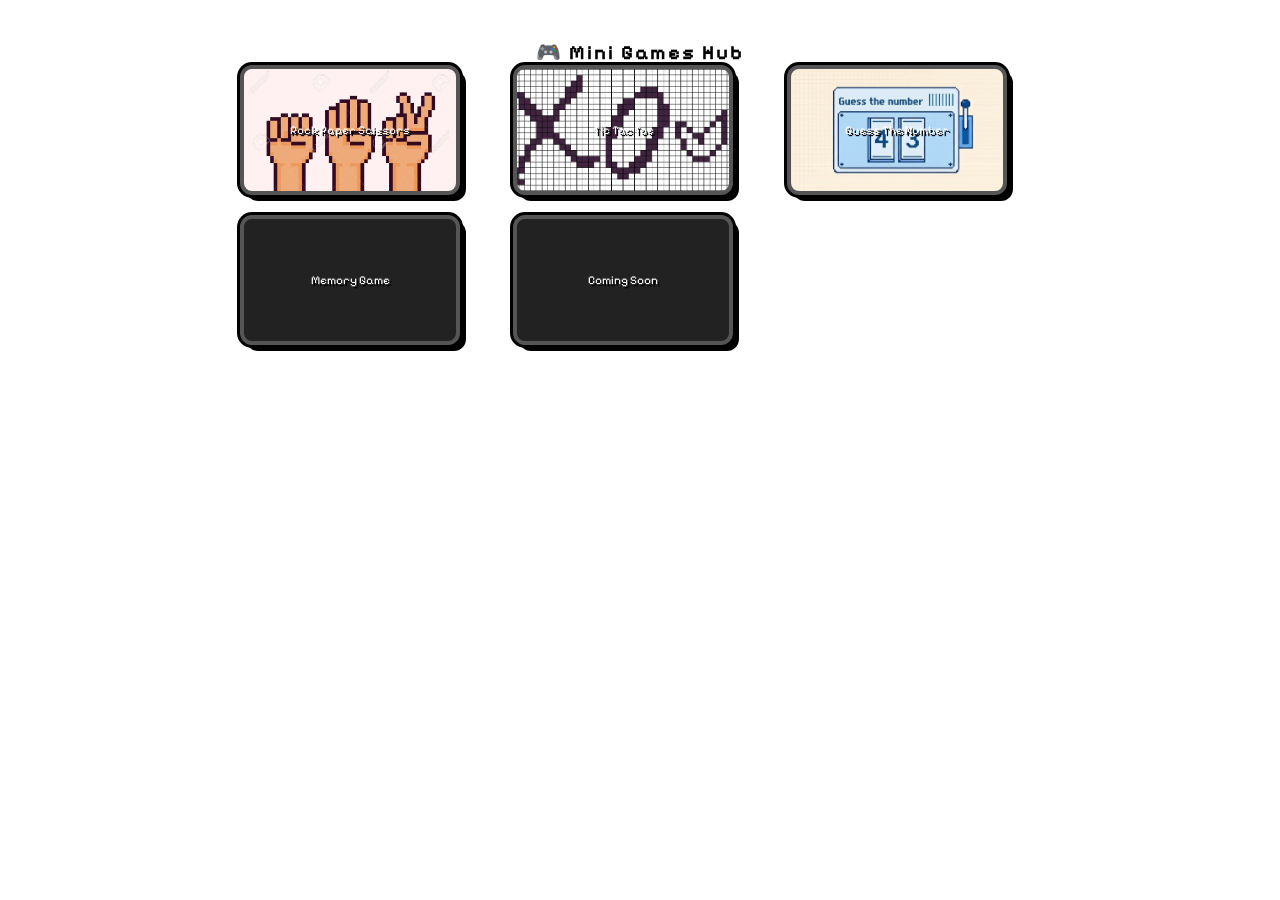
<file: index.html>
<!DOCTYPE html>
<html>
<head>
    <title>Mini Games Hub</title>

    <!-- Pixel Font -->
    <link href="https://fonts.googleapis.com/css2?family=Pixelify+Sans:wght@400..700&display=swap" rel="stylesheet">

    <link rel="stylesheet" href="home.css">
</head>
<body>

    <h1>🎮 Mini Games Hub</h1>

    <div class="grid">

        <!-- Rock Paper Scissors Card -->
        <a href="rock.html" class="card rps-card">
            <span>Rock Paper Scissors</span>
        </a>

        <a href="xo.html" class="card xo-card">
        <span>Tic Tac Toe</span>
        </a>

        <a href="guess.html" class="card guess-card">
        <span>Guess The Number</span>
        </a>

        <a href="memory.html" class="card memory-card">
        <span>Memory Game</span>
        </a>

        <!-- Future Game -->
        <div class="card">
            <span>Coming Soon</span>
        </div>

    </div>

</body>
</html>
</file>
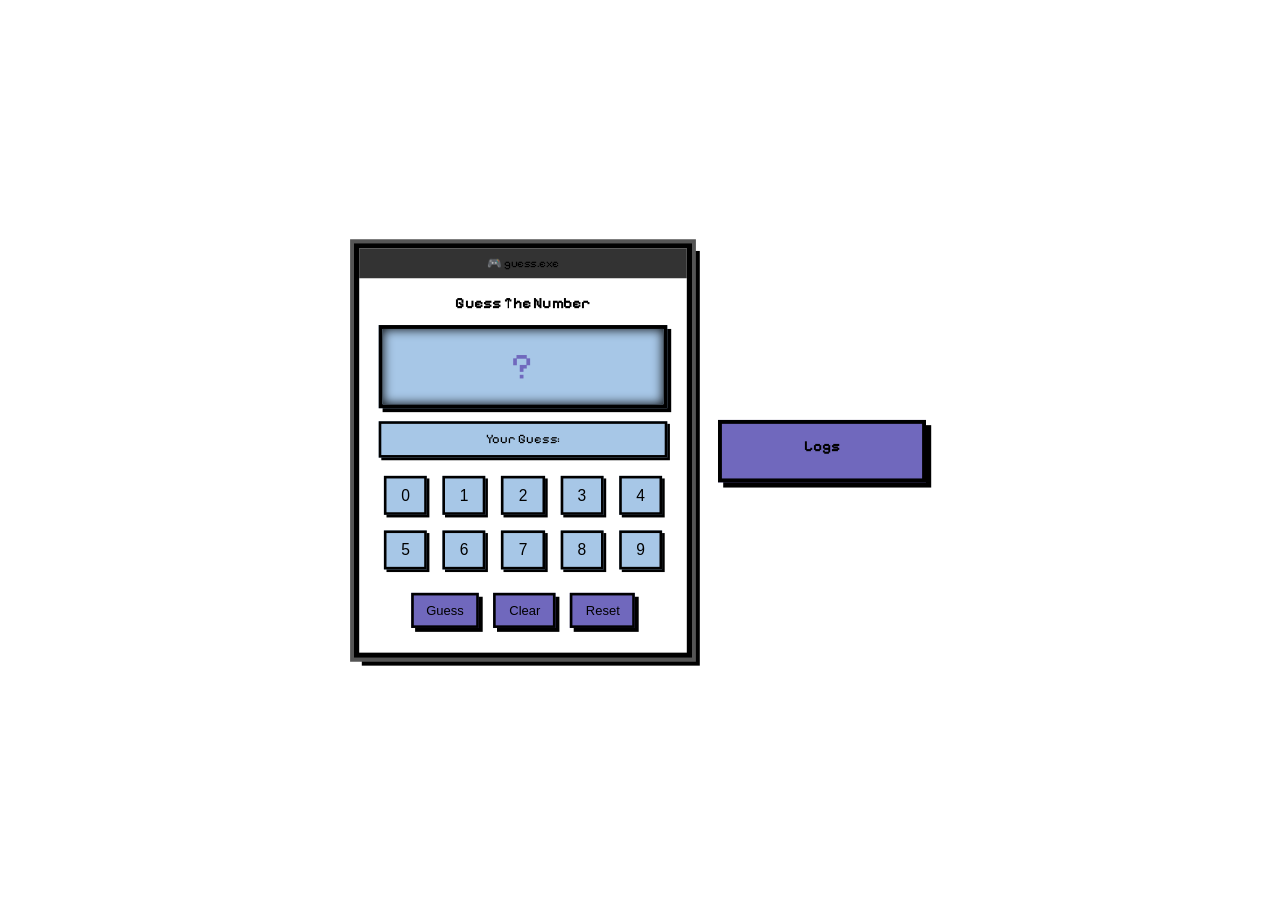
<file: guess.html>
<!DOCTYPE html>
<html>
<head>
    <title>Guess The Number</title>

    <link href="https://fonts.googleapis.com/css2?family=Pixelify+Sans:wght@400..700&display=swap" rel="stylesheet">
    <link rel="stylesheet" href="guess.css">
</head>
<body>

<div class="container">

    <!-- GAME -->
    <div class="game-box">

        <div class="title-bar">🎮 guess.exe</div>

        <h1>Guess The Number</h1>

        <div class="display" id="display">?</div>

        <div id="inputBox">Your Guess:</div>

        <div class="keypad" id="keypad"></div>

        <div class="actions">
            <button onclick="submitGuess()">Guess</button>
            <button onclick="clearInput()">Clear</button>
            <button onclick="resetGame()">Reset</button>
        </div>


    </div>

    <!-- HISTORY SIDE PANEL -->
    <div class="history-panel">
        <h3>Logs</h3>
        <div id="history"></div>
    </div>

</div>

<!-- Sounds -->
<audio id="clickSound" src="sound/click.wav"></audio>
<audio id="winSound" src="sound/video-game.wav"></audio>

<script src="guess.js"></script>

</body>
</html>
</file>
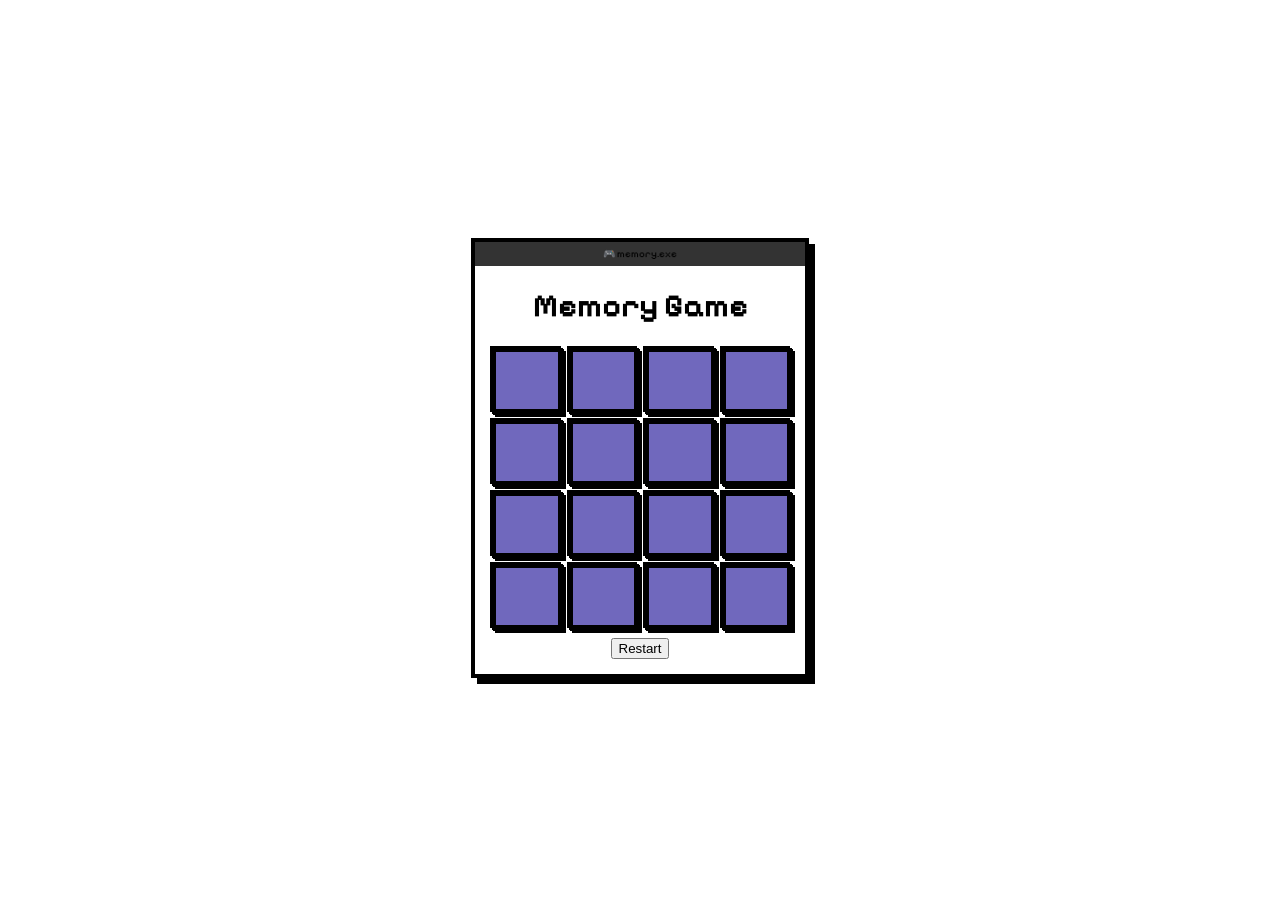
<file: memory.html>
<!DOCTYPE html>
<html>
<head>
    <title>Memory Game</title>

    <link href="https://fonts.googleapis.com/css2?family=Pixelify+Sans:wght@400..700&display=swap" rel="stylesheet">
    <link rel="stylesheet" href="memory.css">
</head>
<body>

<div class="game-box">

    <div class="title-bar">🎮 memory.exe</div>

    <h1>Memory Game</h1>

    <div class="grid" id="grid"></div>

    <button onclick="restartGame()">Restart</button>

</div>

<!-- POPUP -->
<div id="popup" class="popup hidden">
    <div class="popup-box">
        <h2>You Won! 🎉</h2>
        <button onclick="restartGame()">Play Again</button>
    </div>
</div>

<!-- Sounds -->
<audio id="clickSound" src="sound/click.wav"></audio>
<audio id="winSound" src="sound/video-game.wav"></audio>

<script src="memory.js"></script>

</body>
</html>
</file>
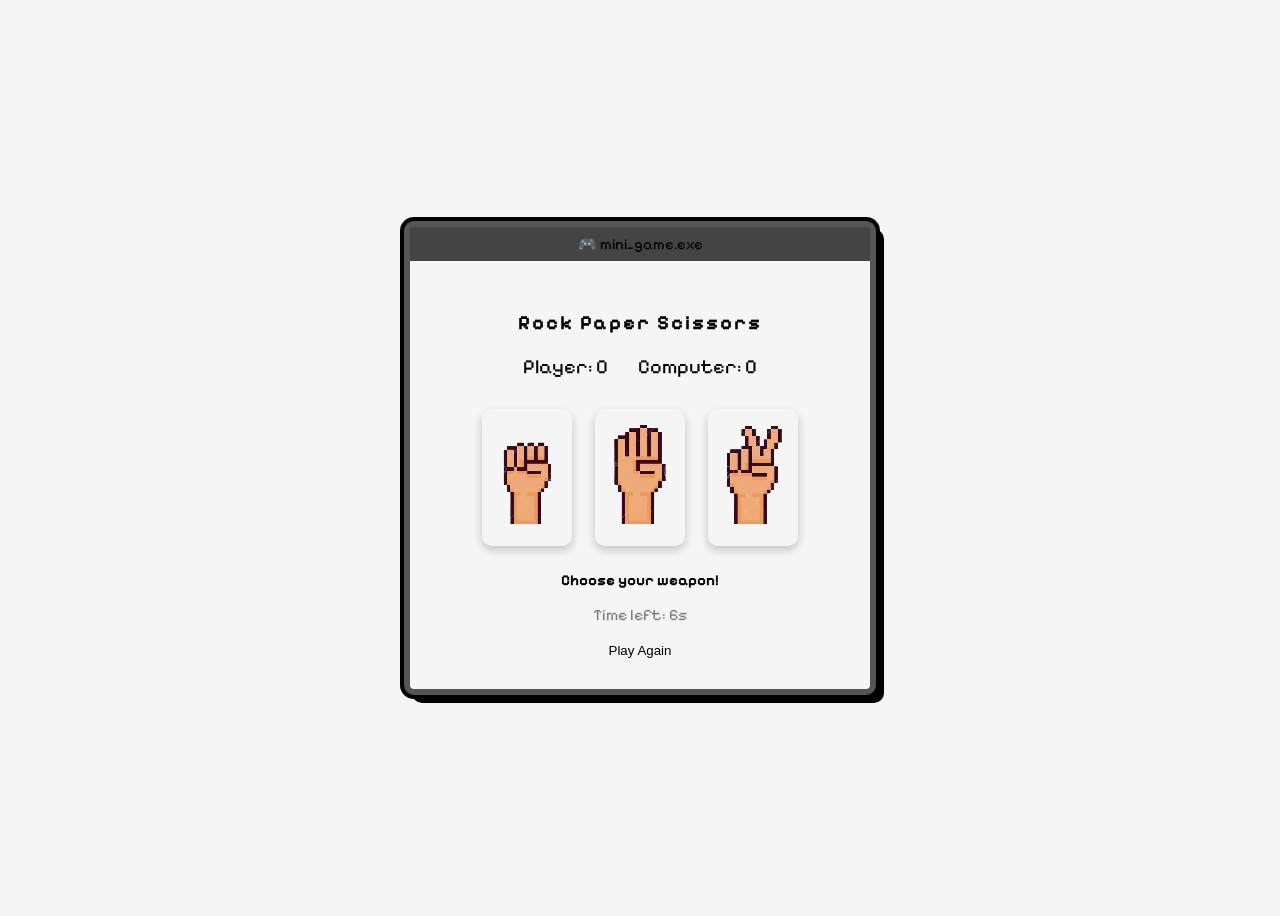
<file: rock.html>
<!DOCTYPE html>
<html>
<head>
    <title>Rock Paper Scissors</title>
    <link rel="stylesheet" href="style.css">
    <link rel="preconnect" href="https://fonts.googleapis.com">
    <link rel="preconnect" href="https://fonts.gstatic.com" crossorigin>
    <link href="https://fonts.googleapis.com/css2?family=Pixelify+Sans:wght@400..700&display=swap" rel="stylesheet">
</head>
<body>
<audio id="winSound" src="sound/win.mp3"></audio>
<audio id="loseSound" src="sound/lose.mp3"></audio>
<audio id="tieSound" src="sound/tie.mp3"></audio>

<div class="game-box">
<div class="title-bar">
    <span>🎮 mini_game.exe</span>
</div>

<h1>Rock Paper Scissors</h1>

<div class="scoreboard">
    <div>Player: <span id="playerScore">0</span></div>
    <div>Computer: <span id="computerScore">0</span></div>
</div>

<div class="buttons">
    <button onclick="play('rock')">
        <img src="images/rock.png" alt="rock">
    </button>

    <button onclick="play('paper')">
        <img src="images/paper.png" alt="paper">
    </button>

    <button onclick="play('scissors')">
        <img src="images/scissors.png" alt="scissors">
    </button>
</div>

<h2 id="status">Choose your weapon!</h2>
<p id="timer">Time left: 7s</p>

<button onclick="resetGame()">Play Again</button>

</div>

</body>
<script src="script.js"></script>
</html>
</file>
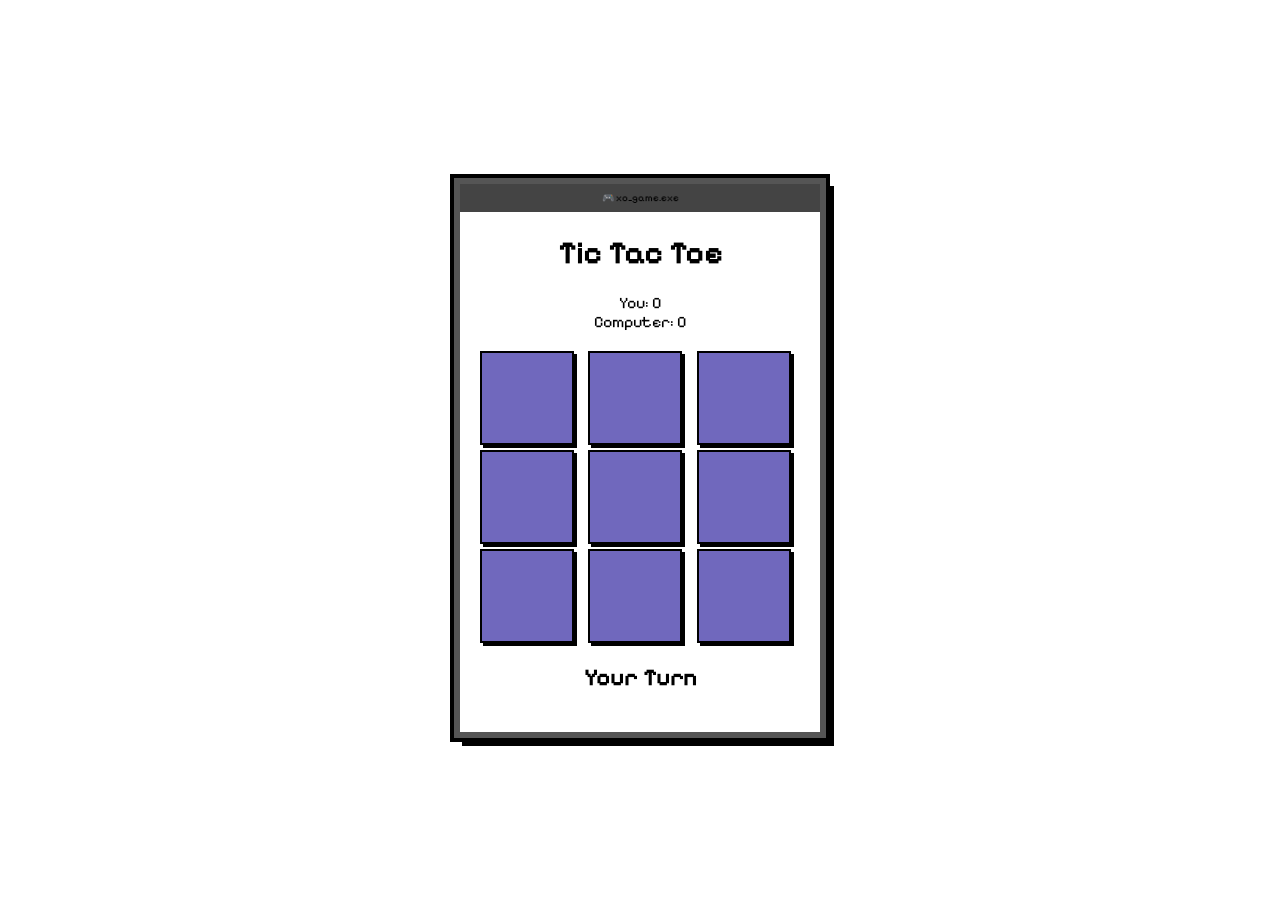
<file: xo.html>
<!DOCTYPE html>
<html>
<head>
    <title>Tic Tac Toe</title>

    <link href="https://fonts.googleapis.com/css2?family=Pixelify+Sans:wght@400..700&display=swap" rel="stylesheet">
    <link rel="stylesheet" href="xo.css">
</head>
<body>

<div class="game-box">

    <div class="title-bar">🎮 xo_game.exe</div>

    <h1>Tic Tac Toe</h1>

    <div class="scoreboard">
        <div>You: <span id="playerScore">0</span></div>
        <div>Computer: <span id="computerScore">0</span></div>
    </div>

    <div class="board" id="board"></div>

    <h2 id="status">Your Turn</h2>

</div>
<div id="popup" class="popup hidden">
    <div class="popup-box">
        <h2 id="popupText"></h2>
        <button onclick="restartMatch()">Play Again</button>
    </div>
</div>

<audio id="winSound" src="sound/video-game.wav"></audio>
<audio id="loseSound" src="sound/losinghorn.mp3"></audio>
<audio id="tieSound" src="sound/tie.mp3"></audio>
<audio id="clickSound" src="sound/click.wav"></audio>

<script src="xo.js"></script>

</body>
</html>
</file>
<file: home.css>
/* Reset */
* {
    margin: 0;
    padding: 0;
    box-sizing: border-box;
}

body {
    font-family: "Pixelify Sans", sans-serif;
    display: flex;
    flex-direction: column;
    align-items: center;
    overflow-x: hidden;
}

/* Title */
h1 {
    margin-top: 40px;
    font-size: 20px;
    letter-spacing: 2px;
}

/* Grid */
.grid {
    display: grid;
    grid-template-columns: repeat(auto-fit, minmax(200px, 1fr));
    gap: 20px;

    width: 90%;
    max-width: 800px;
}

/* Card base */
.card {
    width: 220px;
    height: 130px;

    display: flex;
    align-items: center;
    justify-content: center;

    text-decoration: none;
    color: white;

    position: relative;
    border-radius: 12px;

    overflow: hidden;

    /* pixel box style */
    background: #222;
    border: 4px solid #555;

    box-shadow:
        0 0 0 3px black,
        6px 6px 0px black;

    transition: 0.2s;
}

/* Text */
.card span {
    position: relative;
    z-index: 2;
    text-align: center;
    font-size: 12px;
    text-shadow: 2px 2px 0px black;
}

.card:hover {
    transform: translateY(-5px);
}

.rps-card {
    background-image: url("images/RockPaperScissors.jpg");
    background-size: cover;
    background-position: center;
}

.rps-card::before {
    content: "";
    position: absolute;
    inset: 0;
    z-index: 1;
}

/*XO*/
.xo-card {
    background-image: url("images/xo.jpg");
    background-size: cover;
    background-position: center;
}

.xo-card::before {
    content: "";
    position: absolute;
    inset: 0;
}

/*Guess*/
.guess-card {
    background-image: url("images/guess.png");
    background-size: cover;
    background-position: center;
}

.guess-card::before {
    content: "";
    position: absolute;
    inset: 0;
}


/* 📱 Mobile */
@media (max-width: 500px) {
    .container {
        flex-direction: column;
        transform: scale(0.95);
    }

    .game-box {
        width: 90%;
    }

    .history-panel {
        width: 90%;
    }
    @media (max-width: 500px) {
    h1 {
        font-size: 16px;
    }

    .card {
        height: 100px;
    }
}
}

/* 📲 Tablet */
@media (min-width: 501px) and (max-width: 900px) {
    .container {
        transform: scale(1.1);
    }
}

/* 💻 Laptop */
@media (min-width: 901px) {
    .container {
        transform: scale(1.3);
    }
}
</file>
<file: guess.css>
* {
    margin: 0;
    padding: 0;
    box-sizing: border-box;
}

body {
    font-family: "Pixelify Sans", sans-serif;
    display: flex;
    justify-content: center;
    align-items: center;
    overflow: hidden;
    overflow-x: hidden;
    height: 100vh;
}

/* Layout */
.container {
    display: flex;
    gap: 20px;
    align-items: center;
    transform: scale(1);
    transform-origin: center;
}

/* Game box */
.game-box {
    border: 4px solid black;
    padding: 15px;
    width: 260px;
    text-align: center;

    box-shadow:
        0 0 0 3px #555,
        6px 6px 0px black;
}

/* Title bar */
.title-bar {
    background: #333;
    padding: 6px;
    margin: -15px -15px 12px -15px;
    font-size: 9px;
}

/* Title */
h1 {
    font-size: 12px;
    margin-bottom: 10px;
}

/* Display */
.display {
    font-size: 28px;
    background:#A7C7E7;
    color: #7068BD;

    border: 3px solid black;

    padding: 12px;
    margin-bottom: 10px;

    box-shadow:
        inset 0 0 8px black,
        3px 3px 0px black;

    letter-spacing: 2px;
}

/* Input */
#inputBox {
    font-size: 10px;
    border: 2px solid black;
    background: #A7C7E7;

    padding: 6px;
    margin-bottom: 10px;

    box-shadow: 2px 2px 0px black;
}

/* Keypad */
.keypad {
    display: grid;
    grid-template-columns: repeat(5, 1fr);
    gap: 4px;
    margin-bottom: 10px;
}

.keypad button {
    font-size: 12px;
    padding: 6px;

    background: #A7C7E7;

    border: 2px solid black;

    box-shadow: 2px 2px 0px black;
    cursor: pointer;
}

/* Main buttons */
button {
    font-size: 10px;
    padding: 6px 10px;
    margin: 4px;

    background: #7068BD;
    color: black;

    border: 2px solid black;

    box-shadow: 3px 3px 0px black;
    cursor: pointer;
}

button:active {
    transform: translate(2px, 2px);
    box-shadow: 1px 1px 0px black;
}

/* Status */
#status {
    font-size: 10px;
    margin-top: 8px;
}

/* History panel */
.history-panel {
    width: 160px;

    background: #7068BD;
    border: 3px solid black;

    padding: 10px;

    box-shadow: 4px 4px 0px black;

    font-size: 10px;
}

.history-panel h3 {
    text-align: center;
    margin-bottom: 8px;
}

/* History content */
#history {
    max-height: 220px;
    overflow-y: auto;
}

.actions button:last-child {
    background: #7068BD;
}


/* 📱 Mobile */
@media (max-width: 500px) {
    .container {
        flex-direction: column;
        transform: scale(0.95);
    }

    .game-box {
        width: 90%;
    }

    .history-panel {
        width: 90%;
    }
}

/* 📲 Tablet */
@media (min-width: 501px) and (max-width: 900px) {
    .container {
        transform: scale(1.1);
    }
}

/* 💻 Laptop */
@media (min-width: 901px) {
    .container {
        transform: scale(1.3);
    }
}
</file>
<file: memory.css>
body {
    font-family: "Pixelify Sans", sans-serif;

    display: flex;
    justify-content: center;
    align-items: center;
    height: 100vh;
}

.game-box {
    border: 4px solid black;
    padding: 15px;
    width: 300px;
    text-align: center;

    box-shadow: 6px 6px 0 black;
}

.title-bar {
    background: #333;
    padding: 6px;
    margin: -15px -15px 10px -15px;
    font-size: 10px;
}

.grid {
    display: grid;
    grid-template-columns: repeat(4, 1fr);
    gap: 6px;
    margin: 10px 0;
}

.card {
    height: 60px;
    background: #7068BD;
    border: 3px solid black;

    display: flex;
    justify-content: center;
    align-items: center;

    cursor: pointer;

    box-shadow: 2px 2px 0 black;
}
.card img {
    width: 40px;
    height: 40px;
    image-rendering: pixelated;
}

/* popup */
.popup {
    position: fixed;
    inset: 0;

    display: flex;
    justify-content: center;
    align-items: center;
}

.hidden {
    display: none;
}

.popup-box {
    background: #7068BD;
    border: 4px solid black;
    padding: 20px;
    text-align: center;

    box-shadow: 5px 5px 0 black;
}
.card {
    perspective: 1000px;
}

.inner {
    position: relative;
    width: 100%;
    height: 100%;

    transition: transform 0.5s;
    transform-style: preserve-3d;
}

.card.flip .inner {
    transform: rotateY(180deg);
}

/* front (hidden side) */
.front, .back {
    position: absolute;
    width: 100%;
    height: 100%;

    backface-visibility: hidden;

    display: flex;
    justify-content: center;
    align-items: center;

    border: 3px solid black;
    box-shadow: 2px 2px 0 black;
}



/* back (image side) */
.back {
    transform: rotateY(180deg);
}

.back img {
    width: 40px;
    height: 40px;
    image-rendering: pixelated;
}
</file>
<file: style.css>
body {
    text-align: center;
    font-family: Arial;
    background: #f5f5f5;
    display: flex;
    justify-content: center;
    align-items: center;
    height: 100vh;
    font-family: "Pixelify Sans", sans-serif;
    overflow-x: hidden;
}

/* The “computer screen” */
.game-box {
    background: #f5f5f5;
    border: 6px solid #555;
    padding: 30px;
    width: 400px;
    text-align: center;

    box-shadow: 
        0 0 0 4px black,
        8px 8px 0px black;

    border-radius: 10px;
}

.title-bar {
    background: #444;
    padding: 8px;
    margin: -30px -30px 20px -30px;
    font-size: 15px;
}

h1 {
    margin-top: 50px;
    letter-spacing: 2px;
    font-size: 20px;
    margin-bottom: 20px;
}

.buttons button {
    padding: 15px 25px;
    margin: 10px;
    font-size: 20px;
    border: none;
    border-radius: 10px;
    cursor: pointer;
    box-shadow: 0 4px 10px rgba(0,0,0,0.2);
}

button:hover {
    transform: scale(1.1);
}
.scoreboard {
    display: flex;
    justify-content: center;
    gap: 30px;
    margin: 20px;
    font-size: 20px;
    margin-bottom: 20px;
}

.buttons button {
    font-size: 30px;
    padding: 15px;
    margin: 10px;
    border-radius: 10px;
}

.buttons img {
    width: 60px;
    image-rendering: pixelated;
    height: 100px;
}

button {
    background: none;
    border: none;
    cursor: pointer;
}

#status {
    margin-top: 15px;
    font-size: 15px;
}

#timer {
    color: gray;
}


/* 📱 Mobile */
@media (max-width: 500px) {
    .container {
        flex-direction: column;
        transform: scale(0.95);
    }

    .game-box {
        width: 90%;
    }

    .history-panel {
        width: 90%;
    }
}

/* 📲 Tablet */
@media (min-width: 501px) and (max-width: 900px) {
    .container {
        transform: scale(1.1);
    }
}

/* 💻 Laptop */
@media (min-width: 901px) {
    .container {
        transform: scale(1.3);
    }
}
</file>
<file: xo.css>
body {
    font-family: "Pixelify Sans", sans-serif;
    display: flex;
    justify-content: center;
    align-items: center;
    height: 100vh;
    overflow-x: hidden;
    
}

.game-box {
    border: 6px solid #555;
    padding: 20px;
    width: 320px;
    text-align: center;

    box-shadow: 0 0 0 4px black, 8px 8px 0 black;
}

.title-bar {
    background: #444;
    padding: 8px;
    margin: -20px -20px 15px -20px;
    font-size: 10px;
}

.board {
    display: grid;
    grid-template-columns: repeat(3, 1fr);
    gap: 5px;
    margin-top: 20px;
}

.cell {
    width: 90px;
    height: 90px;
    background: #A7C7E7;
    border: 2px solid #555;

    display: flex;
    justify-content: center;
    align-items: center;

    font-size: 30px;
    cursor: pointer;
    transition: 0.15s;

    background: #7068BD;
    color: black;

    border: 2px solid black;

    box-shadow: 3px 3px 0px black;
    cursor: pointer;
}

.cell:active {
    transform: translate(2px, 2px);
    box-shadow: 1px 1px 0px black;
}


.cell:hover {
    transform: translateY(-5px) scale(1.05);
    box-shadow: 0 0 10px #A7C7E7;
}

/*pop-up*/
.popup {
    position: fixed;
    inset: 0;
    background: rgba(0,0,0,0.7);

    display: flex;
    justify-content: center;
    align-items: center;
}

.hidden {
    display: none;
}

.popup-box {
    background: #ffffff;
    border: 4px solid #555;
    padding: 20px;
    text-align: center;

    box-shadow: 0 0 0 4px black, 6px 6px 0 black;
}

.popup-box button {
    margin-top: 15px;
    padding: 10px;
    font-family: "Pixelify Sans";
    cursor: pointer;
}


/* 📱 Mobile */
@media (max-width: 500px) {
    .container {
        flex-direction: column;
        transform: scale(0.95);
    }

    .game-box {
        width: 90%;
    }

    .history-panel {
        width: 90%;
    }
}

/* 📲 Tablet */
@media (min-width: 501px) and (max-width: 900px) {
    .container {
        transform: scale(1.1);
    }
}

/* 💻 Laptop */
@media (min-width: 901px) {
    .container {
        transform: scale(1.3);
    }
}
</file>
